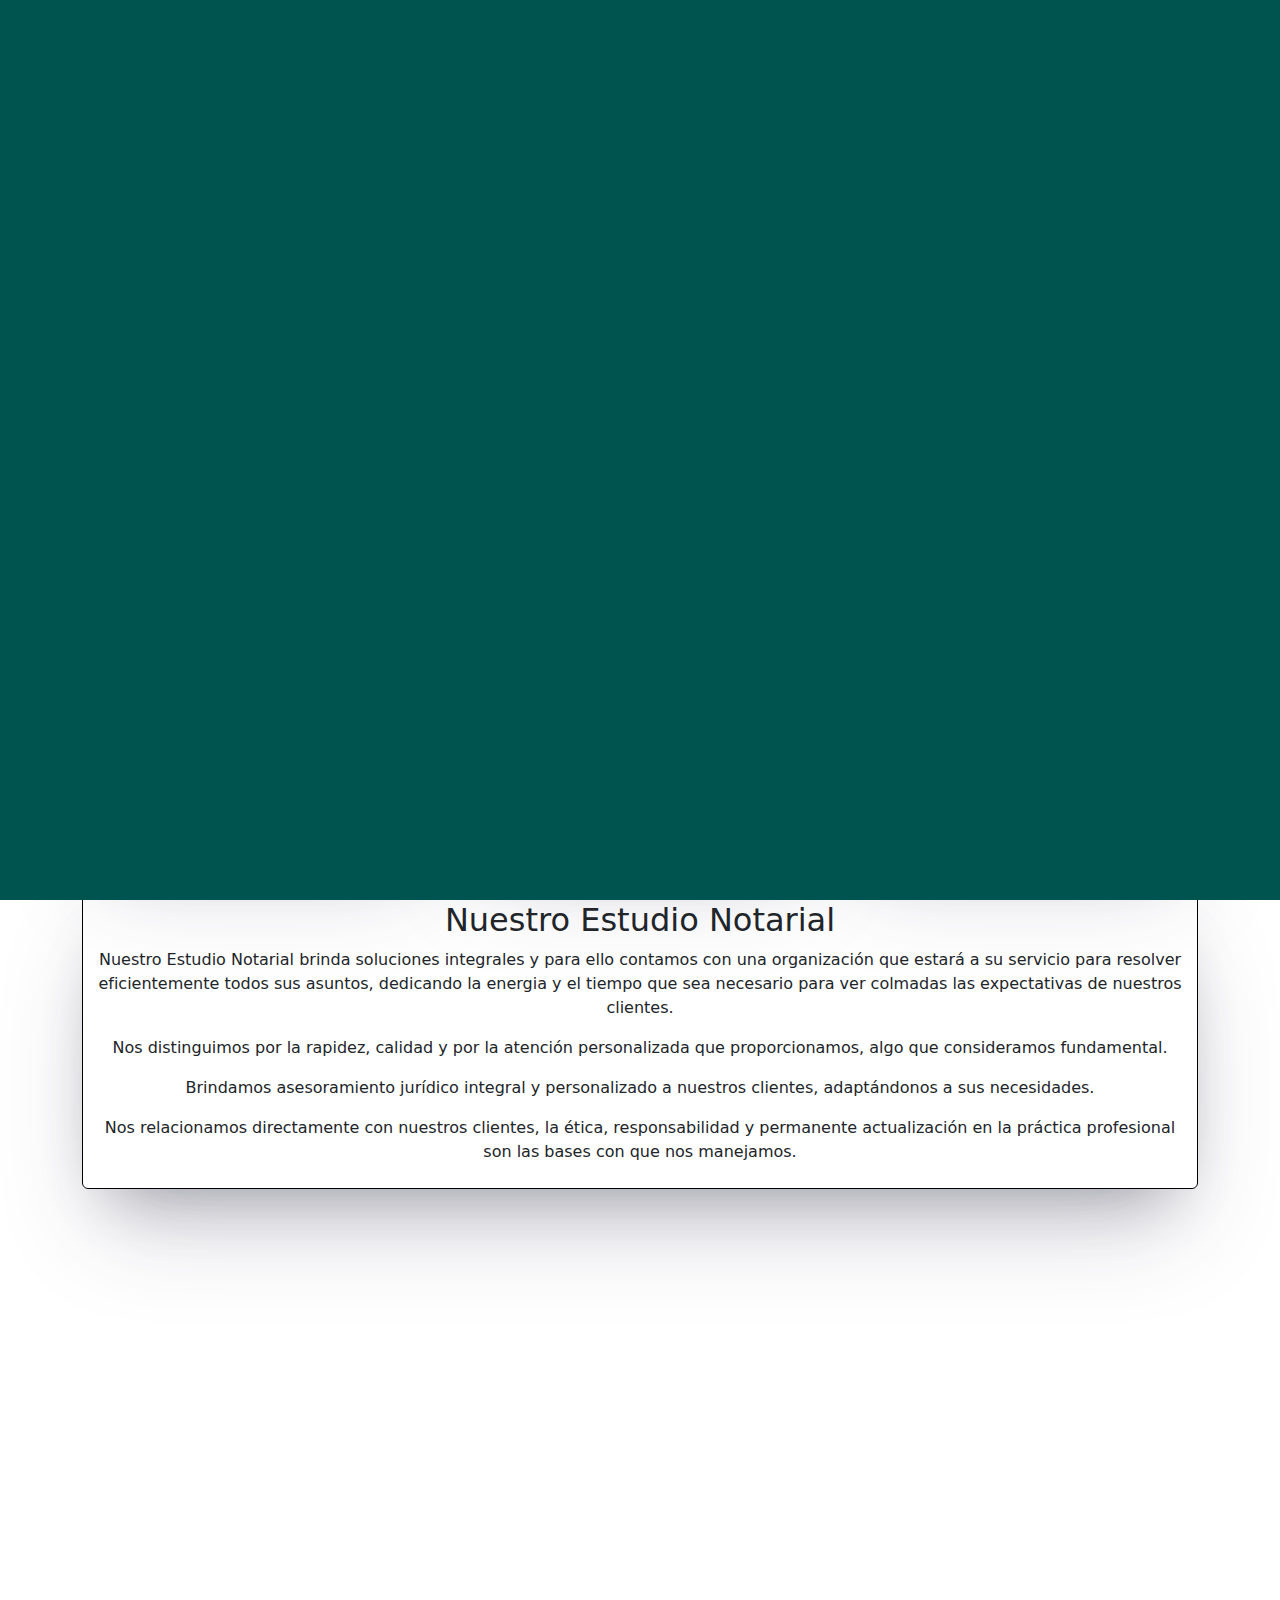
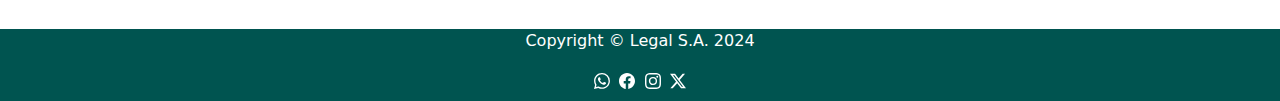
<file: index.html>
<!DOCTYPE html>
<html lang="es">
<head>
    <meta charset="UTF-8">
    <meta name="viewport" content="width=device-width, initial-scale=1.0">
    <meta name="description" content="Certificados, títulos, compra venta, gestiones ante entidades públicas y mucho más.">
    <meta name="keywords" content="Estudio notarial, Escribania, Escribana, Escribano, Tramites, Certificados, Titulos">
    <meta property="og:title" content="Escribanía Cítera">
    <meta property="og:description" content="Somos una escribanía dedicada a ofrecer servicios notariales profesionales y confiables">
    <meta property="og:url" content="https://dimavi2804.github.io/EscribaniaCitera/index.html">
    <meta property="og:image" content="https://escribania.chaco.gob.ar/wp-content/themes/escribania/images/home-banner-2.png">
    

    <title>Escribanía Citera - Inicio</title>
    <!--CSS Bootstrap-->
    <link href="https://cdn.jsdelivr.net/npm/bootstrap@5.3.3/dist/css/bootstrap.min.css" rel="stylesheet" integrity="sha384-QWTKZyjpPEjISv5WaRU9OFeRpok6YctnYmDr5pNlyT2bRjXh0JMhjY6hW+ALEwIH" crossorigin="anonymous">

    <!--CSS AOS-->
    <link href="https://unpkg.com/aos@2.3.1/dist/aos.css" rel="stylesheet">


    <!--CSS personal-->
    <link rel="stylesheet" href="./css/main.css">
    <link rel="shortcut icon" href="./img/logo-new-sin-fondo.png">
</head>
<body class="body">
    <header class="header">
        <div class="logo-contaniner">
            <a href="./index.html" class="logo-link">
            <img src="./img/logo-new-sin-fondo.png" alt="Logo"  class="logo">
            </a>
        </div>
        <div class="menu-nav">
            <nav class="navbar navbar-expand-lg">
                <div class="container-fluid">
                  <a class="navbar-brand" href="#"></a>
                  <button class="navbar-toggler" type="button" data-bs-toggle="collapse" data-bs-target="#navbarSupportedContent" aria-controls="navbarSupportedContent" aria-expanded="false" aria-label="Toggle navigation">
                    <span class="navbar-toggler-icon"></span>
                  </button>
                  <div class="collapse navbar-collapse" id="navbarSupportedContent">
                    <ul class="navbar-nav me-auto mb-2 mb-lg-0">
                      <li class="nav-item">
                        <a class="nav-link active bg-success-subtle rounded" aria-current="page" href="./index.html">Inicio</a>
                      </li>
                      <li class="nav-item">
                        <a class="nav-link text-white" href="./pages/nosotros.html">Nosotros</a>
                      </li>
                      <li class="nav-item">
                        <a class="nav-link text-white" href="./pages/servicios.html">Servicios</a>
                      </li>
                      <li class="nav-item">
                        <a class="nav-link text-white" href="./pages/contacto.html">Contacto</a>
                      </li>
                      <li class="nav-item">
                        <a class="nav-link text-white" href="./pages/ubicacion.html">Ubicacion</a>
                      </li>
                  </div>
                </div>
              </nav>
        </div>

    </header>

    <main>
      <div class="img-index img-fluid">
        <h1 class="text-center mt-3 titulo-escribania">Escribanía Cítera</h1>
      </div>
      <section class="container">
        
        <div class="row mt-5">
            <div class="col-md-4 mb-5">
                <div class="border border-black rounded text-center h-100 p-2 servicios">
                    <img  src="./img/servicio_personalizado.png" alt="servicio_personalizado">
                    <h2>Servicio personalizado</h2>
                    <p>Servicio dedicado a tus necesidades. Nos adaptamos a cada situación entendiendo que cada cliente tiene diferentes necesidades.</p>
                </div>
            </div>
            <div class="col-md-4 mb-5">
                <div class="border border-black rounded text-center h-100 p-2 servicios">
                    <img src="./img/soluciones_integrales.png" alt="soluciones_integrales">
                    <h2>Soluciones integrales</h2>
                    <p>Atención integral para cada situación. Resolvemos cualquier necesidad en cualquier ámbito.</p>
                </div>
            </div>
            <div class="col-md-4 mb-5">
                <div class="border border-black rounded text-center h-100 p-2 servicios">
                    <img src="./img/asesoramiento_responsable.png" alt="asesoramiento">
                    <h2>Asesoramiento responsable y eficiente</h2>
                    <p>Estamos a su disposición para responder responsable y eficientemente todos sus inquietudes.</p>
                </div>
            </div>
        </div>
      </section>

      <section class="container">
          <div class="row">
              <div class="col-md-12">
                  <div class="border border-black rounded text-center h-100 p-2 nuestro-estudio">
                      <h2><a class="text-decoration-none text-dark" href="./pages/nosotros.html">Nuestro Estudio Notarial</a></h2>
                      <p>Nuestro Estudio Notarial brinda soluciones integrales y para ello contamos con una organización que estará a su servicio para resolver eficientemente todos sus asuntos, dedicando la energia y el tiempo que sea necesario para ver colmadas las expectativas de nuestros clientes.</p>
                      <p>Nos distinguimos por la rapidez, calidad y por la atención personalizada que proporcionamos, algo que consideramos fundamental.</p>
                      <p>Brindamos asesoramiento jurídico integral y personalizado a nuestros clientes, adaptándonos a sus necesidades.
                      <p>Nos relacionamos directamente con nuestros clientes, la ética, responsabilidad y permanente actualización en la práctica profesional son las bases con que nos manejamos.</p>
                  </div>
              </div>
          </div>
      </section>

      <section class="container">
        <div class="row mt-5">
            <div class="col-md-12 mb-5 nuestro-servicio">
              <div class="border border-black rounded text-center" data-aos="fade-up-right">
                <h2><a class="text-decoration-none text-dark" href="./pages/servicios.html">Nuestro Servicio</a></h2>
                <p>Nuestra prioridad es ofrecer servicios de calidad, centrándonos en la utilidad y la eficiencia en cada paso.</p>
                <p>Nuestro equipo altamente capacitado se dedica a brindar soluciones legales efectivas para nuestros clientes, garantizando la claridad y solidez de cada documento notarial que elaboramos.</p>
                <p>Además, abrazamos la tecnología para simplificar procesos y mantenernos a la vanguardia de la transformación digital en el ámbito notarial.</p>
                <p>Nuestra dedicación se refleja en la satisfacción del cliente, ya que estamos comprometidos en superar sus expectativas y ser un aliado en la consecución de sus objetivos legales y financieros.</p>
                <p>En Escribanía Citera, la utilidad y la eficiencia son la base de nuestra práctica, y estamos listos para servir y facilitar cada paso en el camino legal de nuestros clientes.</p>
              </div>
            </div>
      </section>

    </main>


    <footer class="footer d-flex justify-content-center align-items-center">
      <div class="text-center">
          <p class="copyright text-white mb-0">Copyright © Legal S.A. 2024</p>
          <div class="logos-rrss mt-3 mb-2">
              <svg xmlns="http://www.w3.org/2000/svg" width="16" height="16" fill="currentColor" class="bi bi-whatsapp me-1 text-white" viewBox="0 0 16 16">
                  <path d="M13.601 2.326A7.85 7.85 0 0 0 7.994 0C3.627 0 .068 3.558.064 7.926c0 1.399.366 2.76 1.057 3.965L0 16l4.204-1.102a7.9 7.9 0 0 0 3.79.965h.004c4.368 0 7.926-3.558 7.93-7.93A7.9 7.9 0 0 0 13.6 2.326zM7.994 14.521a6.6 6.6 0 0 1-3.356-.92l-.24-.144-2.494.654.666-2.433-.156-.251a6.56 6.56 0 0 1-1.007-3.505c0-3.626 2.957-6.584 6.591-6.584a6.56 6.56 0 0 1 4.66 1.931 6.56 6.56 0 0 1 1.928 4.66c-.004 3.639-2.961 6.592-6.592 6.592m3.615-4.934c-.197-.099-1.17-.578-1.353-.646-.182-.065-.315-.099-.445.099-.133.197-.513.646-.627.775-.114.133-.232.148-.43.05-.197-.1-.836-.308-1.592-.985-.59-.525-.985-1.175-1.103-1.372-.114-.198-.011-.304.088-.403.087-.088.197-.232.296-.346.1-.114.133-.198.198-.33.065-.134.034-.248-.015-.347-.05-.099-.445-1.076-.612-1.47-.16-.389-.323-.335-.445-.34-.114-.007-.247-.007-.38-.007a.73.73 0 0 0-.529.247c-.182.198-.691.677-.691 1.654s.71 1.916.81 2.049c.098.133 1.394 2.132 3.383 2.992.47.205.84.326 1.129.418.475.152.904.129 1.246.08.38-.058 1.171-.48 1.338-.943.164-.464.164-.86.114-.943-.049-.084-.182-.133-.38-.232"/>
              </svg>
              <svg xmlns="http://www.w3.org/2000/svg" width="16" height="16" fill="currentColor" class="bi bi-facebook text-white" viewBox="0 0 16 16">
                  <path d="M16 8.049c0-4.446-3.582-8.05-8-8.05C3.58 0-.002 3.603-.002 8.05c0 4.017 2.926 7.347 6.75 7.951v-5.625h-2.03V8.05H6.75V6.275c0-2.017 1.195-3.131 3.022-3.131.876 0 1.791.157 1.791.157v1.98h-1.009c-.993 0-1.303.621-1.303 1.258v1.51h2.218l-.354 2.326H9.25V16c3.824-.604 6.75-3.934 6.75-7.951"/>
              </svg>
              <svg xmlns="http://www.w3.org/2000/svg" width="16" height="16" fill="currentColor" class="bi bi-instagram me-1 ms-1 text-white" viewBox="0 0 16 16">
                  <path d="M8 0C5.829 0 5.556.01 4.703.048 3.85.088 3.269.222 2.76.42a3.9 3.9 0 0 0-1.417.923A3.9 3.9 0 0 0 .42 2.76C.222 3.268.087 3.85.048 4.7.01 5.555 0 5.827 0 8.001c0 2.172.01 2.444.048 3.297.04.852.174 1.433.372 1.942.205.526.478.972.923 1.417.444.445.89.719 1.416.923.51.198 1.09.333 1.942.372C5.555 15.99 5.827 16 8 16s2.444-.01 3.298-.048c.851-.04 1.434-.174 1.943-.372a3.9 3.9 0 0 0 1.416-.923c.445-.445.718-.891.923-1.417.197-.509.332-1.09.372-1.942C15.99 10.445 16 10.173 16 8s-.01-2.445-.048-3.299c-.04-.851-.175-1.433-.372-1.941a3.9 3.9 0 0 0-.923-1.417A3.9 3.9 0 0 0 13.24.42c-.51-.198-1.092-.333-1.943-.372C10.443.01 10.172 0 7.998 0zm-.717 1.442h.718c2.136 0 2.389.007 3.232.046.78.035 1.204.166 1.486.275.373.145.64.319.92.599s.453.546.598.92c.11.281.24.705.275 1.485.039.843.047 1.096.047 3.231s-.008 2.389-.047 3.232c-.035.78-.166 1.203-.275 1.485a2.5 2.5 0 0 1-.599.919c-.28.28-.546.453-.92.598-.28.11-.704.24-1.485.276-.843.038-1.096.047-3.232.047s-2.39-.009-3.233-.047c-.78-.036-1.203-.166-1.485-.276a2.5 2.5 0 0 1-.92-.598 2.5 2.5 0 0 1-.6-.92c-.109-.281-.24-.705-.275-1.485-.038-.843-.046-1.096-.046-3.233s.008-2.388.046-3.231c.036-.78.166-1.204.276-1.486.145-.373.319-.64.599-.92s.546-.453.92-.598c.282-.11.705-.24 1.485-.276.738-.034 1.024-.044 2.515-.045zm4.988 1.328a.96.96 0 1 0 0 1.92.96.96 0 0 0 0-1.92m-4.27 1.122a4.109 4.109 0 1 0 0 8.217 4.109 4.109 0 0 0 0-8.217m0 1.441a2.667 2.667 0 1 1 0 5.334 2.667 2.667 0 0 1 0-5.334"/>
              </svg>
              <svg xmlns="http://www.w3.org/2000/svg" width="16" height="16" fill="currentColor" class="bi bi-twitter-x text-white" viewBox="0 0 16 16">
                  <path d="M12.6.75h2.454l-5.36 6.142L16 15.25h-4.937l-3.867-5.07-4.425 5.07H.316l5.733-6.57L0 .75h5.063l3.495 4.633L12.601.75Zm-.86 13.028h1.36L4.323 2.145H2.865z"/>
              </svg>
          </div>
      </div>
  </footer>

    <!--Bootstrap JS-->

    <script src="https://cdn.jsdelivr.net/npm/bootstrap@5.3.3/dist/js/bootstrap.bundle.min.js" integrity="sha384-YvpcrYf0tY3lHB60NNkmXc5s9fDVZLESaAA55NDzOxhy9GkcIdslK1eN7N6jIeHz" crossorigin="anonymous"></script>

     <!--AOS JS-->
    <script src="https://unpkg.com/aos@2.3.1/dist/aos.js"></script>
    <script>
      AOS.init();
    </script>

</body>
</html>
</file>
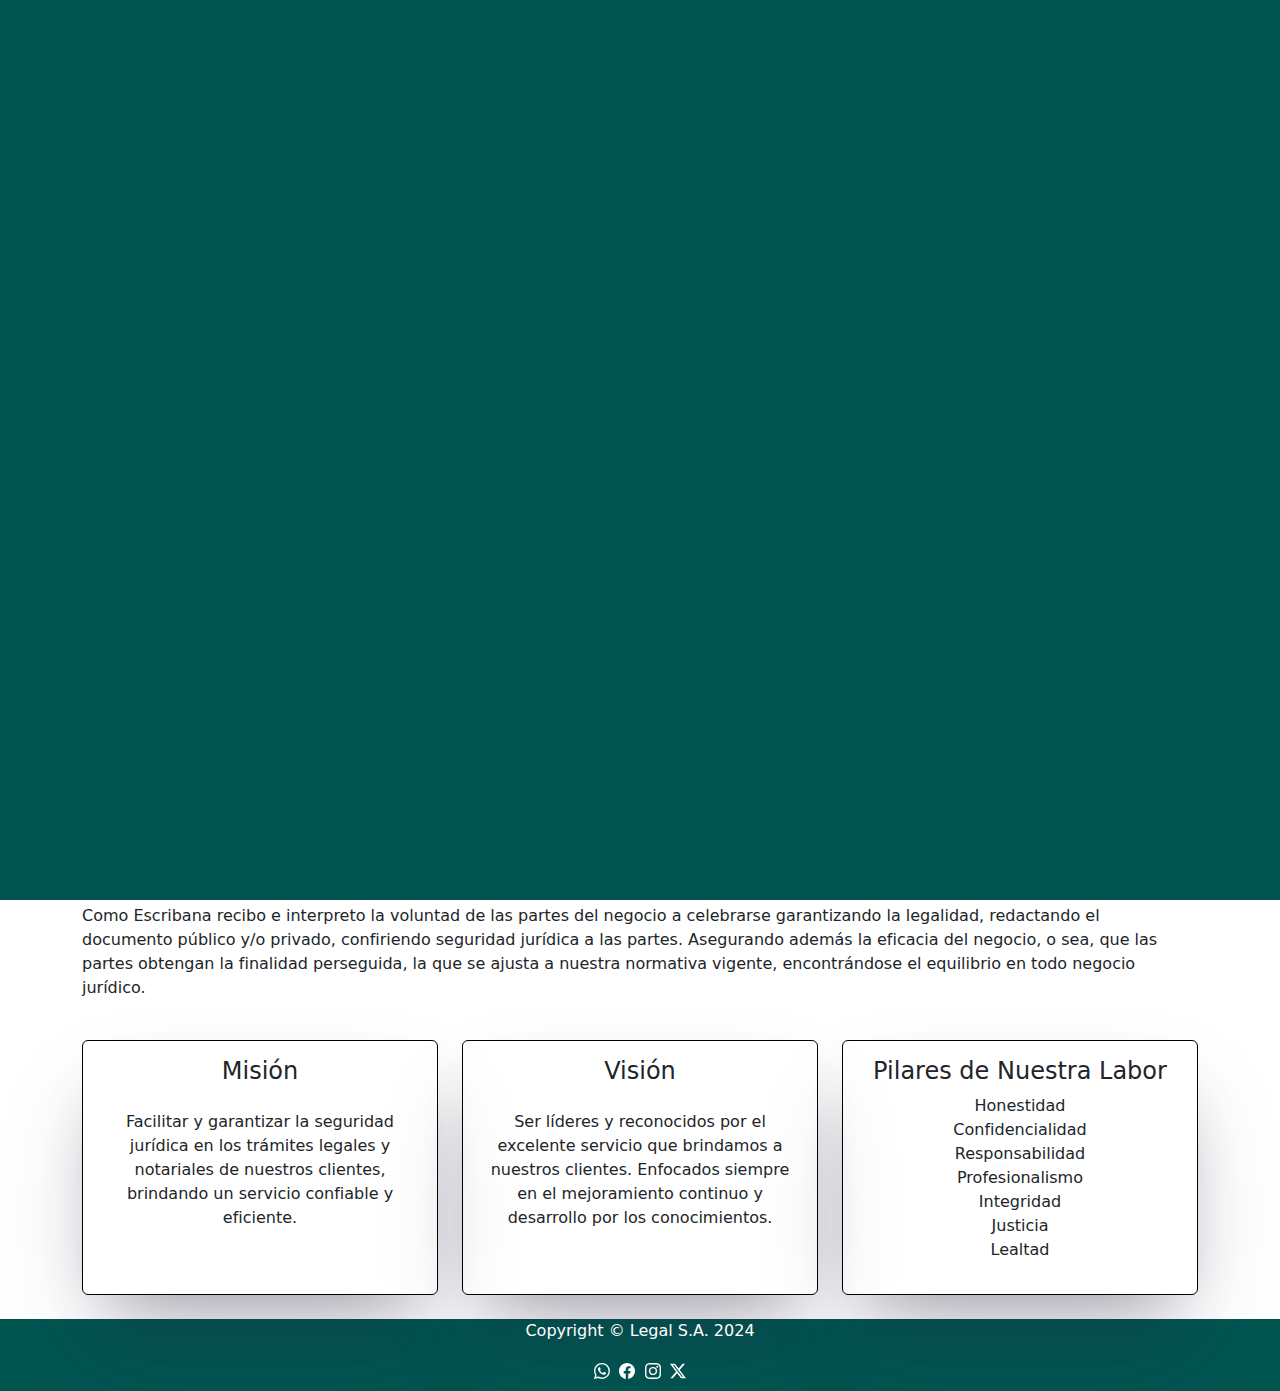
<file: pages/nosotros.html>
<!DOCTYPE html>
<html lang="es">
<head>
    <meta charset="UTF-8">
    <meta name="viewport" content="width=device-width, initial-scale=1.0">
    <meta name="description" content="Conoce nuestra escribanía.">
    <meta name="keywords" content="Estudio notarial, Escribania, Escribana, Escribano, Tramites, Certificados, Titulos">
    <meta property="og:title" content="Escribanía Cítera">
    <meta property="og:description" content="Somos una escribanía dedicada a ofrecer servicios notariales profesionales y confiables">
    <meta property="og:url" content="https://dimavi2804.github.io/EscribaniaCitera/index.html">
    <meta property="og:image" content="https://escribania.chaco.gob.ar/wp-content/themes/escribania/images/home-banner-2.png">
    

    <title>Escribanía Citera - Nosotros</title>
    <!--CSS Bootstrap-->
    <link href="https://cdn.jsdelivr.net/npm/bootstrap@5.3.3/dist/css/bootstrap.min.css" rel="stylesheet" integrity="sha384-QWTKZyjpPEjISv5WaRU9OFeRpok6YctnYmDr5pNlyT2bRjXh0JMhjY6hW+ALEwIH" crossorigin="anonymous">

    <!--CSS personal-->
    <link rel="stylesheet" href="../css/main.css">
    <link rel="shortcut icon" href="../img/logo-new-sin-fondo.png">
</head>
<body class="body">
    <header class="header">
        <div class="logo-contaniner">
            <a href="../index.html" class="logo-link">
            <img src="../img/logo-new-sin-fondo.png" alt="Logo" class="logo">
            </a>
        </div>
        <div class="menu-nav">
            <nav class="navbar navbar-expand-lg">
                <div class="container-fluid">
                  <a class="navbar-brand" href="#"></a>
                  <button class="navbar-toggler" type="button" data-bs-toggle="collapse" data-bs-target="#navbarSupportedContent" aria-controls="navbarSupportedContent" aria-expanded="false" aria-label="Toggle navigation">
                    <span class="navbar-toggler-icon"></span>
                  </button>
                  <div class="collapse navbar-collapse" id="navbarSupportedContent">
                    <ul class="navbar-nav me-auto mb-2 mb-lg-0">
                      <li class="nav-item">
                        <a class="nav-link text-white" href="../index.html">Inicio</a>
                      </li>
                      <li class="nav-item">
                        <a class="nav-link active bg-success-subtle rounded" aria-current="page" href="../pages/nosotros.html">Nosotros</a>
                      </li>
                      <li class="nav-item text-white">
                        <a class="nav-link text-white" href="../pages/servicios.html">Servicios</a>
                      </li>
                      <li class="nav-item">
                        <a class="nav-link text-white" href="../pages/contacto.html">Contacto</a>
                      </li>
                      <li class="nav-item">
                        <a class="nav-link text-white" href="../pages/ubicacion.html">Ubicacion</a>
                      </li>
                  </div>
                </div>
              </nav>
        </div>
        
    </header>

    <main>
      <section class="container">
        <h1 class="text-center titulo-nosotros">Acerca de nosotros</h1>
      <div class="row mt-4">
        <div class="col-md-6">
          <img src="../img/acerca_nosotros.jpg" alt="imagen-estatuilla" class="img-fluid rounded mw-100 img-escribano">
        </div>
        
        <div class="col-md-6">
          <h3 class="sobre-nosotros-escribano">¿Qué hace un escribano?</h3>
          <p>El Escribano es un profesional del Derecho que ejerce una función pública para proporcionar a los ciudadanos la seguridad jurídica en el ámbito del tráfico jurídico extrajudicial.</p>
          <p>Es por formación, un armonizador de las relaciones humanas y un realizador de la paz social. Para evitar juicios y conflictos lo conveniente y útil es que todos los hechos y actos jurídicos comiencen por ser realizados conforme a Derecho, cumpliendo las formas que ofrezcan más garantías en caso de necesidad de prueba judicial, pero fundamentalmente, a cargo de un profesional de derecho que hace de la imparcialidad la esencia de su intervención, que ejerce por ley una función pública de contralor de legalidad, que contribuye a la decisión fundada en el correcto conocimiento de los derechos y obligaciones asumidas, que es la mejor forma de ejercicio de los derechos humanos, entendiendo en el sentido de igualar oportunidades y posibilidades bien entendidas.</p>
        </div>
      <div class="row mt-4">    
          <h3 class="sobre-nosotros-objetivo">¿Cuál es nuestro objetivo?</h3>
          <p>Nuestro objetivo es brindarte un servicio de calidad y asesorarte de manera responsable, eficiente y comprometida, brindándote un servicio de excelencia y claridad en cada parte del proceso.</p>
          <p>Estamos altamente capacitados para ofrecerte soluciones legales efectivas, garantizando la claridad y solidez de cada documento notarial que elaboramos.</p>
          <p>Valoramos el tiempo de nuestros clientes y trabajamos para agilizar los procedimientos sin comprometer la calidad.</p>
          <p>Como Profesional de Derecho, el Estado ha confiado la facultad de conferir fe pública a los actos que ante él se celebren. Todo lo afirmado por éste en ejercicio de la fe pública se le presume cierto en contenido y en fecha a todos los efectos legales.
          <p>Como Escribana recibo e interpreto la voluntad de las partes del negocio a celebrarse garantizando la legalidad, redactando el documento público y/o privado, confiriendo seguridad jurídica a las partes. Asegurando además la eficacia del negocio, o sea, que las partes obtengan la finalidad perseguida, la que se ajusta a nuestra normativa vigente, encontrándose el equilibrio en todo negocio jurídico.</p>
      </div>
              
      </div>
      <div class="row mt-4">
        <div class="col-md-4 mb-4">
            <div class="text-center border border-black rounded p-3 h-100 mvp">
                <h4>Misión</h4>
                <p class="mt-4">Facilitar y garantizar la seguridad jurídica en los trámites legales y notariales de nuestros clientes, brindando un servicio confiable y eficiente.</p>
            </div>
        </div>
        <div class="col-md-4 mb-4">
            <div class="text-center border border-black rounded p-3 h-100 mvp">
                <h4>Visión</h4>
                <p class="mt-4">Ser líderes y reconocidos por el excelente servicio que brindamos a nuestros clientes. Enfocados siempre en el mejoramiento continuo y desarrollo por los conocimientos.</p>
            </div>
        </div>
        <div class="col-md-4 mb-4">
            <div class="text-center border border-black rounded p-3 h-100 mvp">
                <h4>Pilares de Nuestra Labor</h4>
                <ul class="list-unstyled">
                    <li>Honestidad</li>
                    <li>Confidencialidad</li>
                    <li>Responsabilidad</li>
                    <li>Profesionalismo</li>
                    <li>Integridad</li>
                    <li>Justicia</li>
                    <li>Lealtad</li>
                </ul>
            </div>
        </div>
    </div>
      </section>

    </main>
    
    <footer class="footer d-flex justify-content-center align-items-center">
      <div class="text-center">
          <p class="copyright text-white mb-0">Copyright © Legal S.A. 2024</p>
          <div class="logos-rrss mt-3 mb-2">
              <svg xmlns="http://www.w3.org/2000/svg" width="16" height="16" fill="currentColor" class="bi bi-whatsapp me-1 text-white" viewBox="0 0 16 16">
                  <path d="M13.601 2.326A7.85 7.85 0 0 0 7.994 0C3.627 0 .068 3.558.064 7.926c0 1.399.366 2.76 1.057 3.965L0 16l4.204-1.102a7.9 7.9 0 0 0 3.79.965h.004c4.368 0 7.926-3.558 7.93-7.93A7.9 7.9 0 0 0 13.6 2.326zM7.994 14.521a6.6 6.6 0 0 1-3.356-.92l-.24-.144-2.494.654.666-2.433-.156-.251a6.56 6.56 0 0 1-1.007-3.505c0-3.626 2.957-6.584 6.591-6.584a6.56 6.56 0 0 1 4.66 1.931 6.56 6.56 0 0 1 1.928 4.66c-.004 3.639-2.961 6.592-6.592 6.592m3.615-4.934c-.197-.099-1.17-.578-1.353-.646-.182-.065-.315-.099-.445.099-.133.197-.513.646-.627.775-.114.133-.232.148-.43.05-.197-.1-.836-.308-1.592-.985-.59-.525-.985-1.175-1.103-1.372-.114-.198-.011-.304.088-.403.087-.088.197-.232.296-.346.1-.114.133-.198.198-.33.065-.134.034-.248-.015-.347-.05-.099-.445-1.076-.612-1.47-.16-.389-.323-.335-.445-.34-.114-.007-.247-.007-.38-.007a.73.73 0 0 0-.529.247c-.182.198-.691.677-.691 1.654s.71 1.916.81 2.049c.098.133 1.394 2.132 3.383 2.992.47.205.84.326 1.129.418.475.152.904.129 1.246.08.38-.058 1.171-.48 1.338-.943.164-.464.164-.86.114-.943-.049-.084-.182-.133-.38-.232"/>
              </svg>
              <svg xmlns="http://www.w3.org/2000/svg" width="16" height="16" fill="currentColor" class="bi bi-facebook text-white" viewBox="0 0 16 16">
                  <path d="M16 8.049c0-4.446-3.582-8.05-8-8.05C3.58 0-.002 3.603-.002 8.05c0 4.017 2.926 7.347 6.75 7.951v-5.625h-2.03V8.05H6.75V6.275c0-2.017 1.195-3.131 3.022-3.131.876 0 1.791.157 1.791.157v1.98h-1.009c-.993 0-1.303.621-1.303 1.258v1.51h2.218l-.354 2.326H9.25V16c3.824-.604 6.75-3.934 6.75-7.951"/>
              </svg>
              <svg xmlns="http://www.w3.org/2000/svg" width="16" height="16" fill="currentColor" class="bi bi-instagram me-1 ms-1 text-white" viewBox="0 0 16 16">
                  <path d="M8 0C5.829 0 5.556.01 4.703.048 3.85.088 3.269.222 2.76.42a3.9 3.9 0 0 0-1.417.923A3.9 3.9 0 0 0 .42 2.76C.222 3.268.087 3.85.048 4.7.01 5.555 0 5.827 0 8.001c0 2.172.01 2.444.048 3.297.04.852.174 1.433.372 1.942.205.526.478.972.923 1.417.444.445.89.719 1.416.923.51.198 1.09.333 1.942.372C5.555 15.99 5.827 16 8 16s2.444-.01 3.298-.048c.851-.04 1.434-.174 1.943-.372a3.9 3.9 0 0 0 1.416-.923c.445-.445.718-.891.923-1.417.197-.509.332-1.09.372-1.942C15.99 10.445 16 10.173 16 8s-.01-2.445-.048-3.299c-.04-.851-.175-1.433-.372-1.941a3.9 3.9 0 0 0-.923-1.417A3.9 3.9 0 0 0 13.24.42c-.51-.198-1.092-.333-1.943-.372C10.443.01 10.172 0 7.998 0zm-.717 1.442h.718c2.136 0 2.389.007 3.232.046.78.035 1.204.166 1.486.275.373.145.64.319.92.599s.453.546.598.92c.11.281.24.705.275 1.485.039.843.047 1.096.047 3.231s-.008 2.389-.047 3.232c-.035.78-.166 1.203-.275 1.485a2.5 2.5 0 0 1-.599.919c-.28.28-.546.453-.92.598-.28.11-.704.24-1.485.276-.843.038-1.096.047-3.232.047s-2.39-.009-3.233-.047c-.78-.036-1.203-.166-1.485-.276a2.5 2.5 0 0 1-.92-.598 2.5 2.5 0 0 1-.6-.92c-.109-.281-.24-.705-.275-1.485-.038-.843-.046-1.096-.046-3.233s.008-2.388.046-3.231c.036-.78.166-1.204.276-1.486.145-.373.319-.64.599-.92s.546-.453.92-.598c.282-.11.705-.24 1.485-.276.738-.034 1.024-.044 2.515-.045zm4.988 1.328a.96.96 0 1 0 0 1.92.96.96 0 0 0 0-1.92m-4.27 1.122a4.109 4.109 0 1 0 0 8.217 4.109 4.109 0 0 0 0-8.217m0 1.441a2.667 2.667 0 1 1 0 5.334 2.667 2.667 0 0 1 0-5.334"/>
              </svg>
              <svg xmlns="http://www.w3.org/2000/svg" width="16" height="16" fill="currentColor" class="bi bi-twitter-x text-white" viewBox="0 0 16 16">
                  <path d="M12.6.75h2.454l-5.36 6.142L16 15.25h-4.937l-3.867-5.07-4.425 5.07H.316l5.733-6.57L0 .75h5.063l3.495 4.633L12.601.75Zm-.86 13.028h1.36L4.323 2.145H2.865z"/>
              </svg>
          </div>
      </div>
  </footer>
  
    <!--Bootstrap JS-->

    <script src="https://cdn.jsdelivr.net/npm/bootstrap@5.3.3/dist/js/bootstrap.bundle.min.js" integrity="sha384-YvpcrYf0tY3lHB60NNkmXc5s9fDVZLESaAA55NDzOxhy9GkcIdslK1eN7N6jIeHz" crossorigin="anonymous"></script>

</body>
</html>
</file>
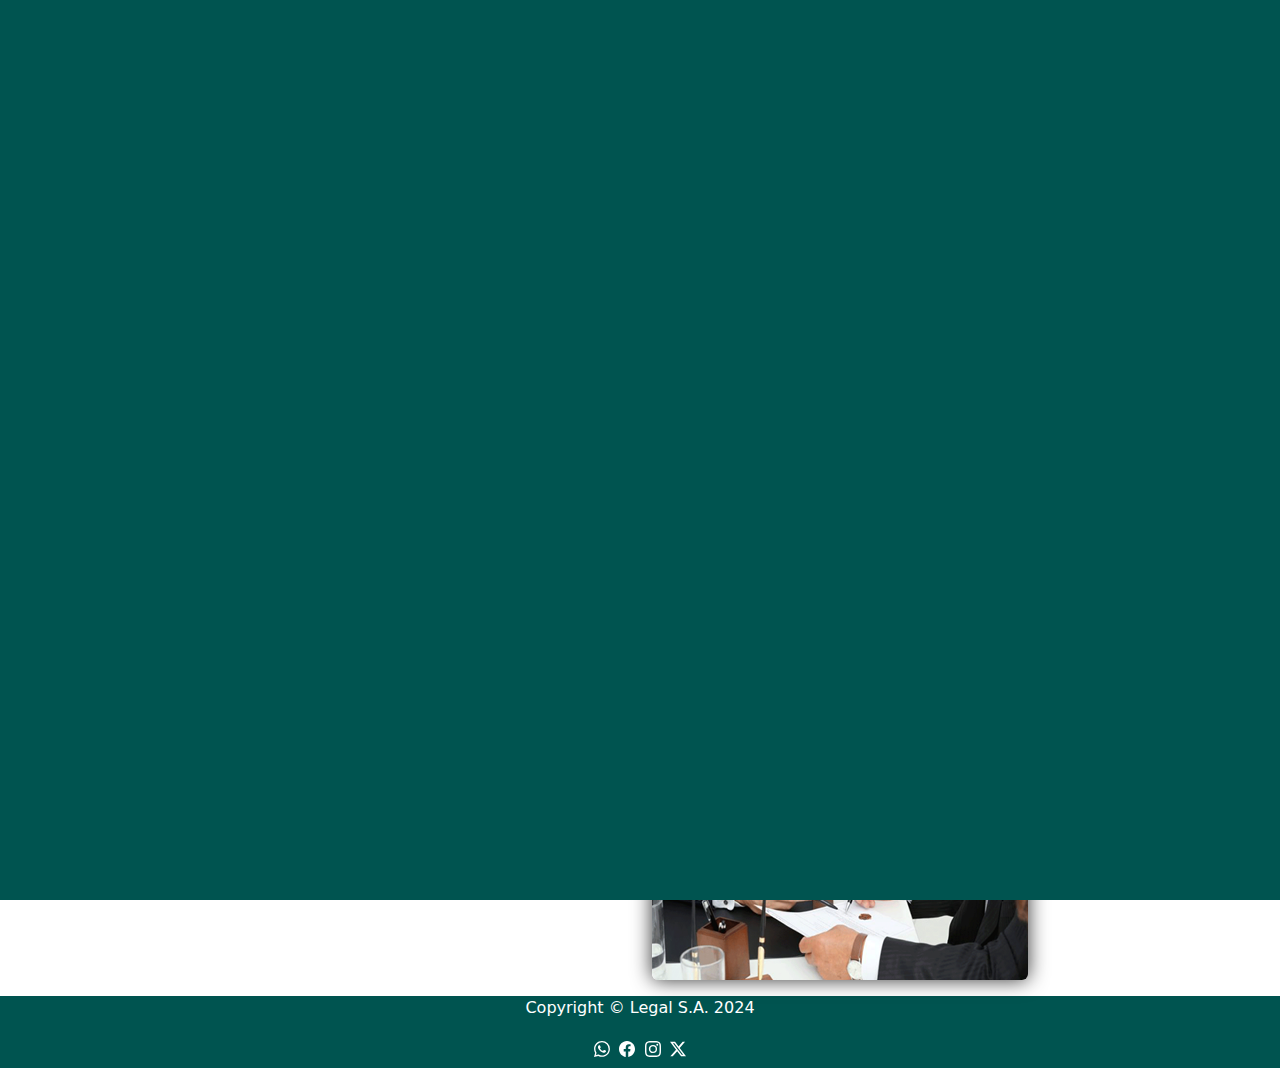
<file: pages/servicios.html>
<!DOCTYPE html>
<html lang="es">
<head>
    <meta charset="UTF-8">
    <meta name="viewport" content="width=device-width, initial-scale=1.0">
    <meta name="description" content="Descubre nuestros servicios.">
    <meta name="keywords" content="Estudio notarial, Escribania, Escribana, Escribano, Tramites, Certificados, Titulos">
    <meta property="og:title" content="Escribanía Cítera">
    <meta property="og:description" content="Somos una escribanía dedicada a ofrecer servicios notariales profesionales y confiables">
    <meta property="og:url" content="https://dimavi2804.github.io/EscribaniaCitera/index.html">
    <meta property="og:image" content="https://escribania.chaco.gob.ar/wp-content/themes/escribania/images/home-banner-2.png">
    

    <title>Escribanía Citera - Servicios</title>
    <!--CSS Bootstrap-->
    <link href="https://cdn.jsdelivr.net/npm/bootstrap@5.3.3/dist/css/bootstrap.min.css" rel="stylesheet" integrity="sha384-QWTKZyjpPEjISv5WaRU9OFeRpok6YctnYmDr5pNlyT2bRjXh0JMhjY6hW+ALEwIH" crossorigin="anonymous">

    <!--CSS personal-->
    <link rel="stylesheet" href="../css/main.css">
    <link rel="shortcut icon" href="../img/logo-new-sin-fondo.png">
</head>
<body class="body">
    <header class="header">
        <div class="logo-contaniner">
            <a href="../index.html" class="logo-link">
            <img src="../img/logo-new-sin-fondo.png" alt="Logo"  class="logo">
            </a>
        </div>
        <div class="menu-nav">
            <nav class="navbar navbar-expand-lg">
                <div class="container-fluid">
                  <a class="navbar-brand" href="#"></a>
                  <button class="navbar-toggler" type="button" data-bs-toggle="collapse" data-bs-target="#navbarSupportedContent" aria-controls="navbarSupportedContent" aria-expanded="false" aria-label="Toggle navigation">
                    <span class="navbar-toggler-icon"></span>
                  </button>
                  <div class="collapse navbar-collapse" id="navbarSupportedContent">
                    <ul class="navbar-nav me-auto mb-2 mb-lg-0">
                      <li class="nav-item">
                        <a class="nav-link text-white" href="../index.html">Inicio</a>
                      </li>
                      <li class="nav-item">
                        <a class="nav-link text-white" href="../pages/nosotros.html">Nosotros</a>
                      </li>
                      <li class="nav-item">
                        <a class="nav-link active bg-success-subtle rounded" aria-current="page" href="../pages/servicios.html">Servicios</a>
                      </li>
                      <li class="nav-item">
                        <a class="nav-link text-white" href="../pages/contacto.html">Contacto</a>
                      </li>
                      <li class="nav-item">
                        <a class="nav-link text-white" href="../pages/ubicacion.html">Ubicacion</a>
                      </li>
                  </div>
                </div>
              </nav>
        </div>
            
    </header>

    <main>
      <section class="container">
        <div>
          <h1 class="text-center titulo-servicios">Nuestros Servicios</h1>
        </div>
        <div class="row mt-4">
          <div class="col-md-6 order-0">
            <div class="serv_1">
                <h3 class="servicio">Asesoramiento y Escrituras en materia de:</h3>
                <ul class="lista-servicios">
                    <li>Inmuebles Urbanos y Rurales</li>
                    <li>Establecimientos Comerciales</li>
                    <li>Establecimientos Agropecuarios</li>
                    <li>Sociedades Comerciales</li>
                    <li>Testamentos</li>
                    <li>Propiedad Horizontal (Reglamentos de Copropiedad)</li>
                    <li>Capitulaciones Matrimoniales</li>
                    <li>Compraventas de automotores</li>
                </ul>
            </div>
          </div>
        
            <div class="col-md-6 order-1">
              <div class="img_serv_1">
                <img src="../img/serv_1.2.jpg" alt="servicio-1" class="rounded img-fluid img-escribano">
              </div>
            </div>
          </div>
          <div class="row mt-4">
            <div class="col-md-6 order-3">
              <div class="img_serv_2">
                <img src="../img/serv_1.3.jpg" alt="servicio-2" class="rounded img-fluid img-escribano">
              </div> 
              </div> 
            <div class="col-md-6 order-2">    
            <div class="serv_2">
              <h3 class="servicio">Tramites judiciales y administrativos</h3>
              <ul class="lista-servicios">
                  <li>Sucesiones</li>
                  <li>Disolución de Sociedad Conyugal</li>
                  <li>Venias (Menores e Incapaces)</li>
                  <li>Prescripciones Adquisitivas</li>
                  <li>Residencia</li>
                  <li>Carta Poderes para trámites administrativos ante Organismos Públicos</li>
              </ul>
            </div>
            </div>
          
        </div>

        <div class="row mt-4 mb-3">
          <div class="col-md-6">
          <div class="serv_3">
              <h3 class="servicio">Certificados Notariales</h3>
              <ul class="lista-servicios">
                  <li>Propiedad</li>
                  <li>Situaciones Jurídicas</li>
                  <li>Personería Jurídica y/o Representación</li>
                  <li>Firmas de Carta Poder</li>
                  <li>Firmas en Documentos Privados</li>
              </ul>
          </div>
          </div>
          <div class="col-md-6">
          <div class="img_serv_3">
            <img src="../img/serv_1.1.png" alt="servicio-3" class="rounded img-fluid img-escribano">
          </div>
        </div>
        </div>
         </section>
    </main>

    <footer class="footer d-flex justify-content-center align-items-center">
      <div class="text-center">
          <p class="copyright text-white mb-0">Copyright © Legal S.A. 2024</p>
          <div class="logos-rrss mt-3 mb-2">
              <svg xmlns="http://www.w3.org/2000/svg" width="16" height="16" fill="currentColor" class="bi bi-whatsapp me-1 text-white" viewBox="0 0 16 16">
                  <path d="M13.601 2.326A7.85 7.85 0 0 0 7.994 0C3.627 0 .068 3.558.064 7.926c0 1.399.366 2.76 1.057 3.965L0 16l4.204-1.102a7.9 7.9 0 0 0 3.79.965h.004c4.368 0 7.926-3.558 7.93-7.93A7.9 7.9 0 0 0 13.6 2.326zM7.994 14.521a6.6 6.6 0 0 1-3.356-.92l-.24-.144-2.494.654.666-2.433-.156-.251a6.56 6.56 0 0 1-1.007-3.505c0-3.626 2.957-6.584 6.591-6.584a6.56 6.56 0 0 1 4.66 1.931 6.56 6.56 0 0 1 1.928 4.66c-.004 3.639-2.961 6.592-6.592 6.592m3.615-4.934c-.197-.099-1.17-.578-1.353-.646-.182-.065-.315-.099-.445.099-.133.197-.513.646-.627.775-.114.133-.232.148-.43.05-.197-.1-.836-.308-1.592-.985-.59-.525-.985-1.175-1.103-1.372-.114-.198-.011-.304.088-.403.087-.088.197-.232.296-.346.1-.114.133-.198.198-.33.065-.134.034-.248-.015-.347-.05-.099-.445-1.076-.612-1.47-.16-.389-.323-.335-.445-.34-.114-.007-.247-.007-.38-.007a.73.73 0 0 0-.529.247c-.182.198-.691.677-.691 1.654s.71 1.916.81 2.049c.098.133 1.394 2.132 3.383 2.992.47.205.84.326 1.129.418.475.152.904.129 1.246.08.38-.058 1.171-.48 1.338-.943.164-.464.164-.86.114-.943-.049-.084-.182-.133-.38-.232"/>
              </svg>
              <svg xmlns="http://www.w3.org/2000/svg" width="16" height="16" fill="currentColor" class="bi bi-facebook text-white" viewBox="0 0 16 16">
                  <path d="M16 8.049c0-4.446-3.582-8.05-8-8.05C3.58 0-.002 3.603-.002 8.05c0 4.017 2.926 7.347 6.75 7.951v-5.625h-2.03V8.05H6.75V6.275c0-2.017 1.195-3.131 3.022-3.131.876 0 1.791.157 1.791.157v1.98h-1.009c-.993 0-1.303.621-1.303 1.258v1.51h2.218l-.354 2.326H9.25V16c3.824-.604 6.75-3.934 6.75-7.951"/>
              </svg>
              <svg xmlns="http://www.w3.org/2000/svg" width="16" height="16" fill="currentColor" class="bi bi-instagram me-1 ms-1 text-white" viewBox="0 0 16 16">
                  <path d="M8 0C5.829 0 5.556.01 4.703.048 3.85.088 3.269.222 2.76.42a3.9 3.9 0 0 0-1.417.923A3.9 3.9 0 0 0 .42 2.76C.222 3.268.087 3.85.048 4.7.01 5.555 0 5.827 0 8.001c0 2.172.01 2.444.048 3.297.04.852.174 1.433.372 1.942.205.526.478.972.923 1.417.444.445.89.719 1.416.923.51.198 1.09.333 1.942.372C5.555 15.99 5.827 16 8 16s2.444-.01 3.298-.048c.851-.04 1.434-.174 1.943-.372a3.9 3.9 0 0 0 1.416-.923c.445-.445.718-.891.923-1.417.197-.509.332-1.09.372-1.942C15.99 10.445 16 10.173 16 8s-.01-2.445-.048-3.299c-.04-.851-.175-1.433-.372-1.941a3.9 3.9 0 0 0-.923-1.417A3.9 3.9 0 0 0 13.24.42c-.51-.198-1.092-.333-1.943-.372C10.443.01 10.172 0 7.998 0zm-.717 1.442h.718c2.136 0 2.389.007 3.232.046.78.035 1.204.166 1.486.275.373.145.64.319.92.599s.453.546.598.92c.11.281.24.705.275 1.485.039.843.047 1.096.047 3.231s-.008 2.389-.047 3.232c-.035.78-.166 1.203-.275 1.485a2.5 2.5 0 0 1-.599.919c-.28.28-.546.453-.92.598-.28.11-.704.24-1.485.276-.843.038-1.096.047-3.232.047s-2.39-.009-3.233-.047c-.78-.036-1.203-.166-1.485-.276a2.5 2.5 0 0 1-.92-.598 2.5 2.5 0 0 1-.6-.92c-.109-.281-.24-.705-.275-1.485-.038-.843-.046-1.096-.046-3.233s.008-2.388.046-3.231c.036-.78.166-1.204.276-1.486.145-.373.319-.64.599-.92s.546-.453.92-.598c.282-.11.705-.24 1.485-.276.738-.034 1.024-.044 2.515-.045zm4.988 1.328a.96.96 0 1 0 0 1.92.96.96 0 0 0 0-1.92m-4.27 1.122a4.109 4.109 0 1 0 0 8.217 4.109 4.109 0 0 0 0-8.217m0 1.441a2.667 2.667 0 1 1 0 5.334 2.667 2.667 0 0 1 0-5.334"/>
              </svg>
              <svg xmlns="http://www.w3.org/2000/svg" width="16" height="16" fill="currentColor" class="bi bi-twitter-x text-white" viewBox="0 0 16 16">
                  <path d="M12.6.75h2.454l-5.36 6.142L16 15.25h-4.937l-3.867-5.07-4.425 5.07H.316l5.733-6.57L0 .75h5.063l3.495 4.633L12.601.75Zm-.86 13.028h1.36L4.323 2.145H2.865z"/>
              </svg>
          </div>
      </div>
  </footer>

  <!--Bootstrap JS-->

  <script src="https://cdn.jsdelivr.net/npm/bootstrap@5.3.3/dist/js/bootstrap.bundle.min.js" integrity="sha384-YvpcrYf0tY3lHB60NNkmXc5s9fDVZLESaAA55NDzOxhy9GkcIdslK1eN7N6jIeHz" crossorigin="anonymous"></script>

</body>
</html>
</file>
<file: css/main.css>
@import url("https://fonts.googleapis.com/css2?family=Arsenal+SC:ital,wght@0,400;0,700;1,400;1,700&family=Baskervville+SC&family=Lato:ital,wght@0,100;0,300;0,400;0,700;0,900;1,100;1,300;1,400;1,700;1,900&family=Montserrat+Subrayada:wght@400;700&family=Montserrat:ital,wght@0,100..900;1,100..900&family=Roboto:ital,wght@0,100;0,300;0,400;0,500;0,700;0,900;1,100;1,300;1,400;1,500;1,700;1,900&family=Wittgenstein:ital,wght@0,400..900;1,400..900&display=swap");
* {
  margin: 0;
  padding: 0;
  box-sizing: border-box;
}

.header {
  display: flex;
  flex-direction: row;
  justify-content: space-between;
  background-color: #005450;
  padding: 10px 10px;
}
.header .menu-nav {
  background-color: #005450;
  display: flex;
  justify-content: center;
  align-items: flex-end;
  width: 100%;
}
.header .nav-item {
  animation: scale-in-center 0.5s cubic-bezier(0.25, 0.46, 0.45, 0.94) both;
}
.header .nav-link {
  font-family: "Wittgenstein", serif;
}

.atencion {
  display: flex;
  flex-direction: row;
  justify-content: flex-end;
  align-items: flex-start;
  margin-right: 10px;
  width: 100%;
}
@keyframes scale-in-center {
  0% {
    transform: scale(0);
    opacity: 1;
  }
  100% {
    transform: scale(1);
    opacity: 1;
  }
}
.footer {
  background-color: #005450;
  display: flex;
  justify-content: center;
  align-items: center;
}

body {
  background-image: radial-gradient(73% 147%, #EADFDF 59%, #ECE2DF 100%), radial-gradient(91% 146%, rgba(255, 255, 255, 0.5) 47%, rgba(0, 0, 0, 0.5) 100%);
  background-blend-mode: screen;
  overflow-x: hidden;
}

body::before {
  content: "";
  position: fixed;
  top: 0;
  left: 0;
  width: 100%;
  height: 100%;
  background-color: #005450;
  z-index: 9999;
  animation: slide 1.5s forwards;
}

.servicios {
  animation: swing-in-top-fwd 1s cubic-bezier(0.175, 0.885, 0.32, 1.275) both;
  box-shadow: rgba(50, 50, 93, 0.25) 0px 50px 100px -20px, rgba(0, 0, 0, 0.3) 0px 30px 60px -30px;
}

.nuestro-estudio {
  animation: swing-in-top-fwd 1s cubic-bezier(0.175, 0.885, 0.32, 1.275) both;
  box-shadow: rgba(50, 50, 93, 0.25) 0px 50px 100px -20px, rgba(0, 0, 0, 0.3) 0px 30px 60px -30px;
}

.nuestro-servicio {
  animation: swing-in-top-fwd 1s cubic-bezier(0.175, 0.885, 0.32, 1.275) both;
}

.img-escribano {
  box-shadow: 0 0 20px rgba(0, 0, 0, 0.8);
  animation: swing-in-top-fwd 1s cubic-bezier(0.175, 0.885, 0.32, 1.275) both;
}

.img-index {
  background-image: url("../img/home-banner-2.png");
  background-repeat: no-repeat;
  background-size: cover;
  background-position: center center;
  height: 50vh;
  display: flex;
  justify-content: center;
  align-items: center;
}
.img-index .titulo-escribania {
  animation: tracking-in-expand 0.7s cubic-bezier(0.215, 0.61, 0.355, 1) both;
  animation-delay: 0.5s;
}
@keyframes swing-in-top-fwd {
  0% {
    transform: rotateX(-100deg);
    transform-origin: top;
    opacity: 0;
  }
  100% {
    transform: rotateX(0deg);
    transform-origin: top;
    opacity: 1;
  }
}
@keyframes tracking-in-expand {
  0% {
    letter-spacing: -0.5em;
    opacity: 0;
  }
  40% {
    opacity: 0.6;
  }
  100% {
    opacity: 1;
  }
}
@keyframes slide {
  0% {
    transform: translateX(0);
    opacity: 1;
  }
  100% {
    transform: translateX(100%);
    opacity: 0;
    display: none;
  }
}
.titulo-nosotros {
  animation: tracking-in-expand 0.7s cubic-bezier(0.215, 0.61, 0.355, 1) both;
  animation-delay: 0.5s;
}
@keyframes tracking-in-expand {
  0% {
    letter-spacing: -0.5em;
    opacity: 0;
  }
  40% {
    opacity: 0.6;
  }
  100% {
    opacity: 1;
  }
}
.mvp {
  box-shadow: rgba(50, 50, 93, 0.25) 0px 50px 100px -20px, rgba(0, 0, 0, 0.3) 0px 30px 60px -30px;
}

.mvp:hover {
  transform: scale(1.1) translateY(-10px);
}

.titulo-servicios {
  animation: tracking-in-expand 0.7s cubic-bezier(0.215, 0.61, 0.355, 1) both;
  animation-delay: 0.5s;
}
@keyframes tracking-in-expand {
  0% {
    letter-spacing: -0.5em;
    opacity: 0;
  }
  40% {
    opacity: 0.6;
  }
  100% {
    opacity: 1;
  }
}
.titulo-contacto {
  animation: tracking-in-expand 0.7s cubic-bezier(0.215, 0.61, 0.355, 1) both;
  animation-delay: 0.5s;
}
@keyframes tracking-in-expand {
  0% {
    letter-spacing: -0.5em;
    opacity: 0;
  }
  40% {
    opacity: 0.6;
  }
  100% {
    opacity: 1;
  }
}
.titulo-ubicacion {
  animation: tracking-in-expand 0.7s cubic-bezier(0.215, 0.61, 0.355, 1) both;
  animation-delay: 0.5s;
}

iframe {
  max-width: 100%;
  height: 450px;
}
@keyframes tracking-in-expand {
  0% {
    letter-spacing: -0.5em;
    opacity: 0;
  }
  40% {
    opacity: 0.6;
  }
  100% {
    opacity: 1;
  }
}/*# sourceMappingURL=main.css.map */
</file>
